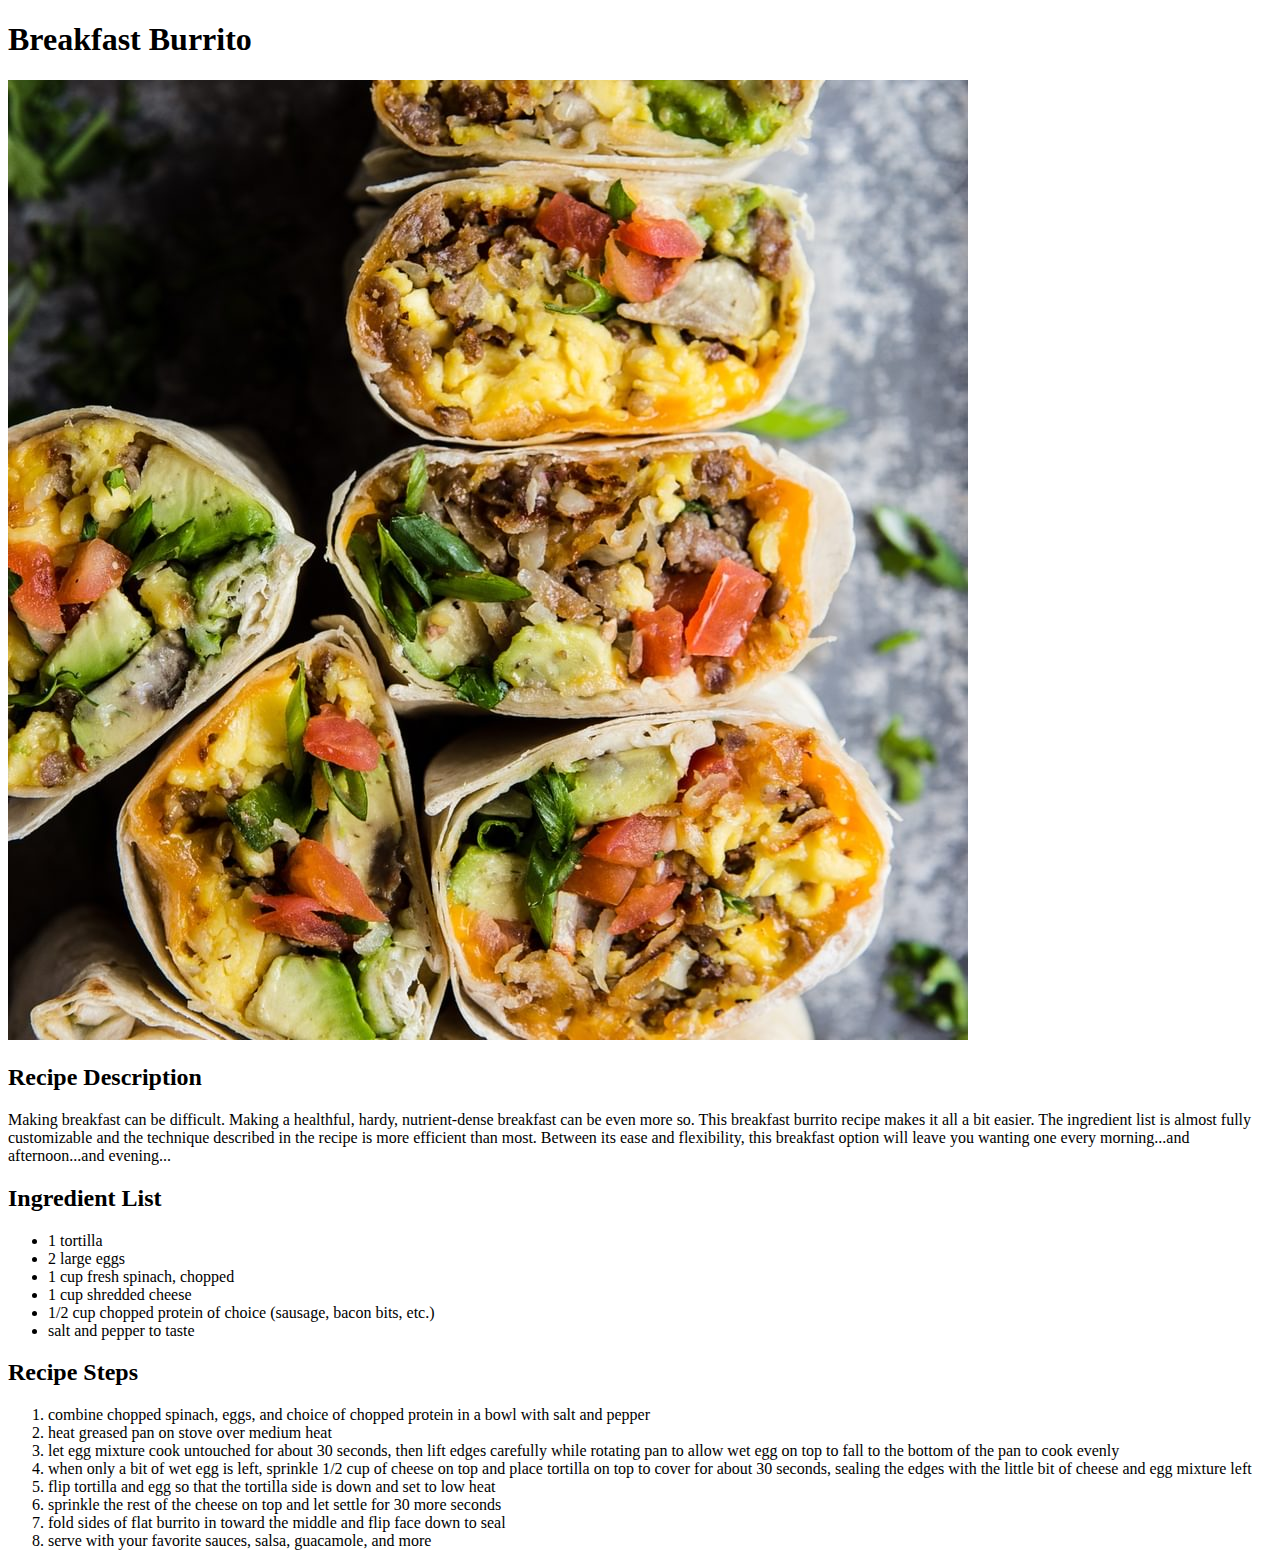
<file: recipes/breakfastburrito.html>
<!DOCTYPE html>
<html lang="en">
<head>
    <meta charset="UTF-8">
    <meta http-equiv="X-UA-Compatible" content="IE=edge">
    <meta name="viewport" content="width=device-width, initial-scale=1.0">
    <title>Odin Recipes</title>
</head>
<body>
    <h1>Breakfast Burrito</h1>
    <img src="../img/burrito.jpeg" alt="breakfast burrito">

    <h2>Recipe Description</h2>
        <p>Making breakfast can be difficult. Making a healthful, hardy,
        nutrient-dense breakfast can be even more so. This breakfast burrito
        recipe makes it all a bit easier. The ingredient list is almost fully
        customizable and the technique described in the recipe is more efficient
        than most. Between its ease and flexibility, this breakfast option will
        leave you wanting one every morning...and afternoon...and evening...
        </p>

        <p></p>

    <h2>Ingredient List</h2>
        <ul>
            <li>1 tortilla</li>
            <li>2 large eggs</li>
            <li>1 cup fresh spinach, chopped</li>
            <li>1 cup shredded cheese</li>
            <li>1/2 cup chopped protein of choice (sausage, bacon bits, etc.)</li>
            <li>salt and pepper to taste</li>
        </ul>

    <h2>Recipe Steps</h2>
        <ol>
            <li>combine chopped spinach, eggs, and choice of chopped
                 protein in a bowl with salt and pepper</li>
            <li>heat greased pan on stove over medium heat</li>
            <li>let egg mixture cook untouched for about 30 seconds, then 
                lift edges carefully while rotating pan to allow wet egg on 
                top to fall to the bottom of the pan to cook evenly</li>
            <li>when only a bit of wet egg is left, sprinkle 1/2 cup of cheese on top 
                and place tortilla on top to cover for about 30 seconds, sealing the edges
                with the little bit of cheese and egg mixture left</li>
            <li>flip tortilla and egg so that the tortilla side is down
                and set to low heat</li>
            <li>sprinkle the rest of the cheese on top and let settle for 30
                more seconds</li>
            <li>fold sides of flat burrito in toward the middle and flip face down to seal</li>
            <li>serve with your favorite sauces, salsa, guacamole, and more</li>
        </ol>
</body>
</html>
</file>
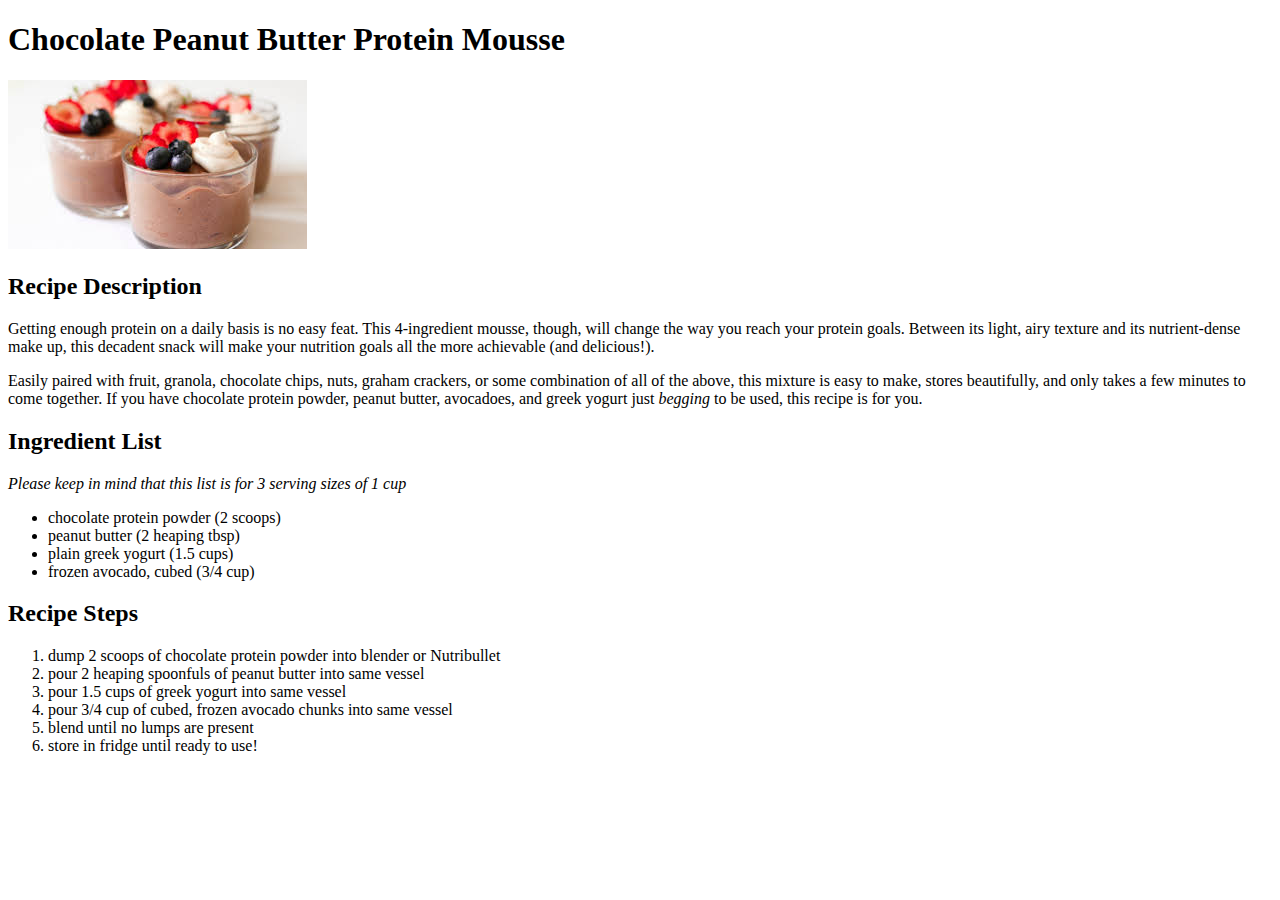
<file: recipes/proteinmousse.html>
<!DOCTYPE html>
<html lang="en">
<head>
    <meta charset="UTF-8">
    <meta http-equiv="X-UA-Compatible" content="IE=edge">
    <meta name="viewport" content="width=device-width, initial-scale=1.0">
    <title>Odin Recipes</title>
</head>
<body>
    <h1>Chocolate Peanut Butter Protein Mousse</h1>
        <img src="../img/proteinmousse1.jpeg" alt="mousse">
    <h2>Recipe Description</h2>
        <p>Getting enough protein on a daily basis is no easy feat. 
            This 4-ingredient mousse, though, will change the way you 
            reach your protein goals. Between its light, airy texture
            and its nutrient-dense make up, this decadent snack will
            make your nutrition goals all the more achievable (and delicious!).</p>

            <p>Easily paired with fruit, granola, chocolate chips, nuts, 
                graham crackers, or some combination of all of the above, this 
                mixture is easy to make, stores beautifully, and only takes a
                few minutes to come together. If you have chocolate protein
                powder, peanut butter, avocadoes, and greek yogurt just 
                <em>begging</em> to be used, this recipe is for you.</p>
        </p>

    <h2>Ingredient List</h2>
    <p><em>Please keep in mind that this list is for 3 serving sizes of 1 cup</em> </p>
        <ul>
            <li>chocolate protein powder (2 scoops)</li>
            <li>peanut butter (2 heaping tbsp)</li>
            <li>plain greek yogurt (1.5 cups)</li>
            <li>frozen avocado, cubed (3/4 cup)</li>
        </ul>

    <h2>Recipe Steps</h2>
    <ol>
        <li>dump 2 scoops of chocolate protein powder into blender or Nutribullet</li>
        <li>pour 2 heaping spoonfuls of peanut butter into same vessel</li>
        <li>pour 1.5 cups of greek yogurt into same vessel</li>
        <li>pour 3/4 cup of cubed, frozen avocado chunks into same vessel</li>
        <li>blend until no lumps are present </li>
        <li>store in fridge until ready to use!</li>
    </ol>
</body>
</html>
</file>
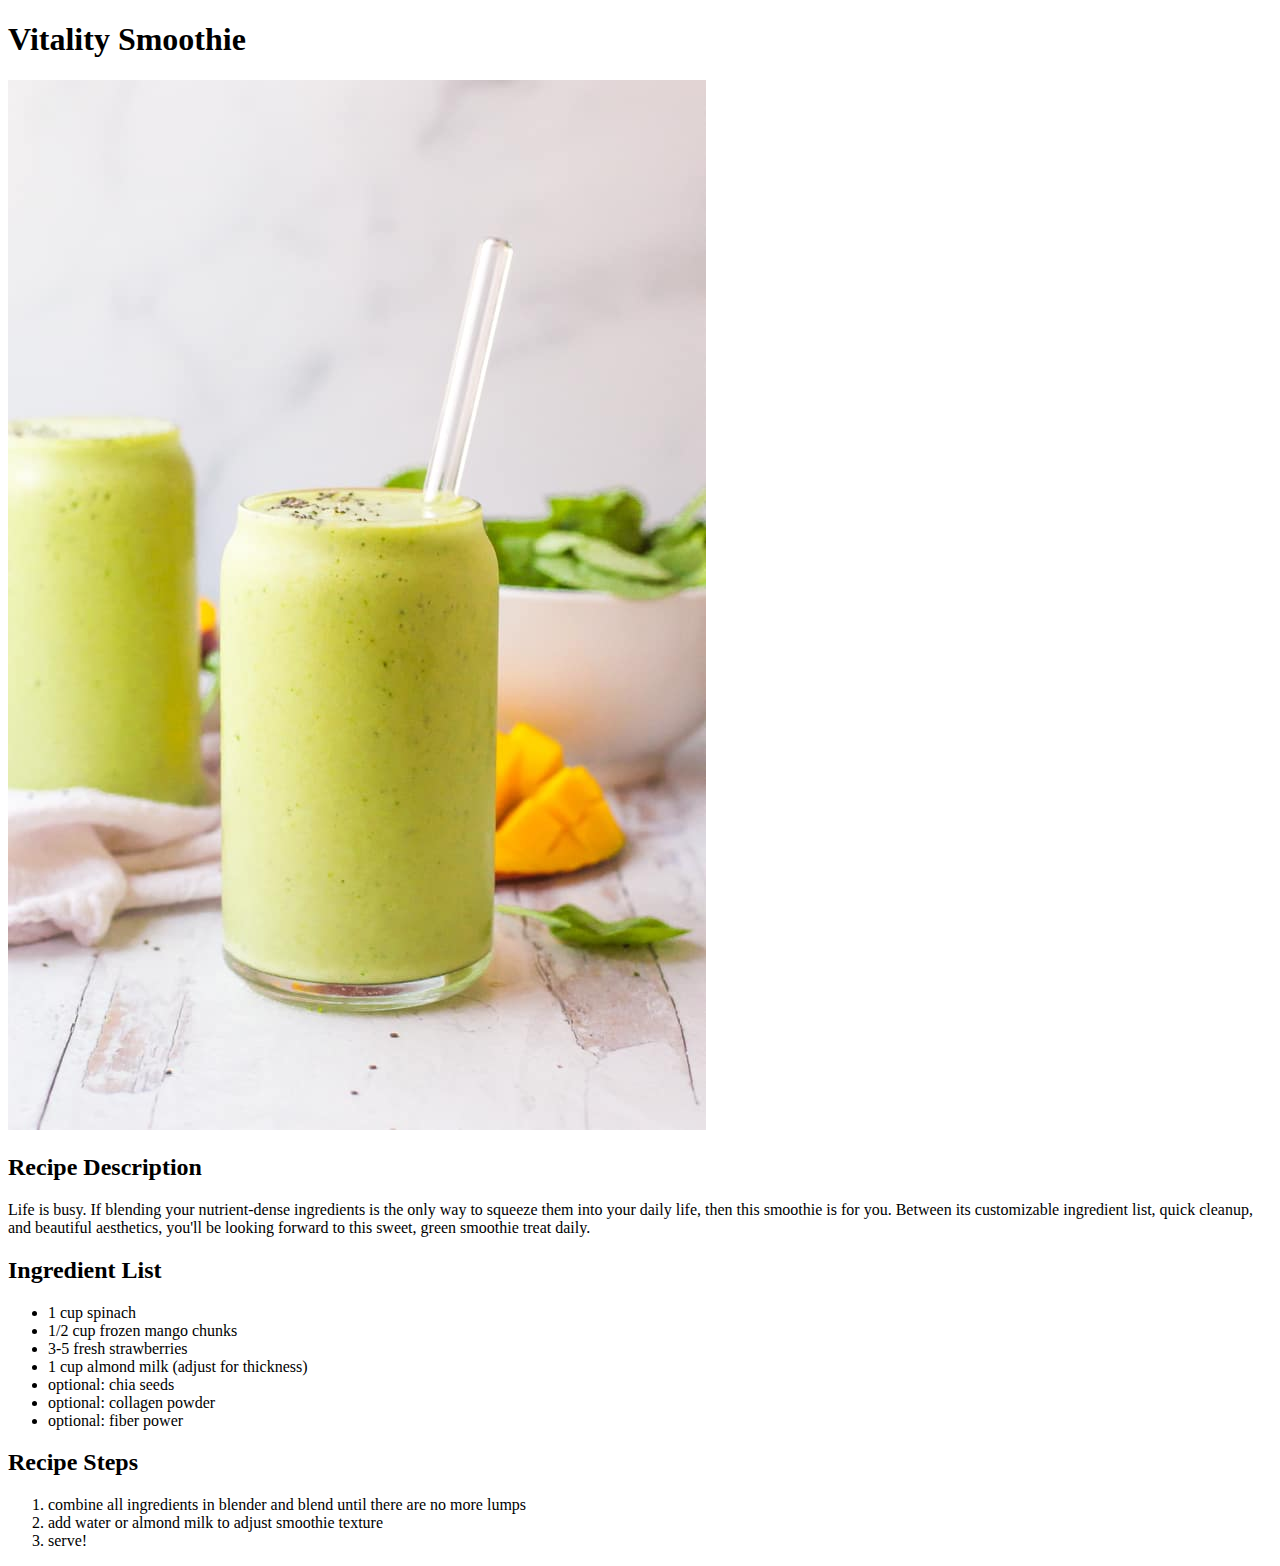
<file: recipes/vitalitysmoothie.html>
<!DOCTYPE html>
<html lang="en">
<head>
    <meta charset="UTF-8">
    <meta http-equiv="X-UA-Compatible" content="IE=edge">
    <meta name="viewport" content="width=device-width, initial-scale=1.0">
    <title>Odin Recipes</title>
</head>
<body>
    <h1>Vitality Smoothie</h1>
        <img src="../img/smoothie.jpeg" alt="green smoothie in glass cup">
    <h2>Recipe Description</h2>
        <p>Life is busy. If blending your nutrient-dense ingredients is the 
            only way to squeeze them into your daily life, then this
            smoothie is for you. Between its customizable ingredient list, 
            quick cleanup, and beautiful aesthetics, you'll be looking
            forward to this sweet, green smoothie treat daily.
        </p>

    <h2>Ingredient List</h2>
        <ul>
            <li>1 cup spinach</li>
            <li>1/2 cup frozen mango chunks</li>
            <li>3-5 fresh strawberries</li>
            <li>1 cup almond milk (adjust for thickness)</li>
            <li>optional: chia seeds</li>
            <li>optional: collagen powder</li>
            <li>optional: fiber power</li>

        </ul>

    <h2>Recipe Steps</h2>
    <ol>
        <li>combine all ingredients in blender and blend until there are no
            more lumps</li>
        <li>add water or almond milk to adjust smoothie texture </li>
        <li>serve!</li>
    </ol>
</body>
</html>
</file>
